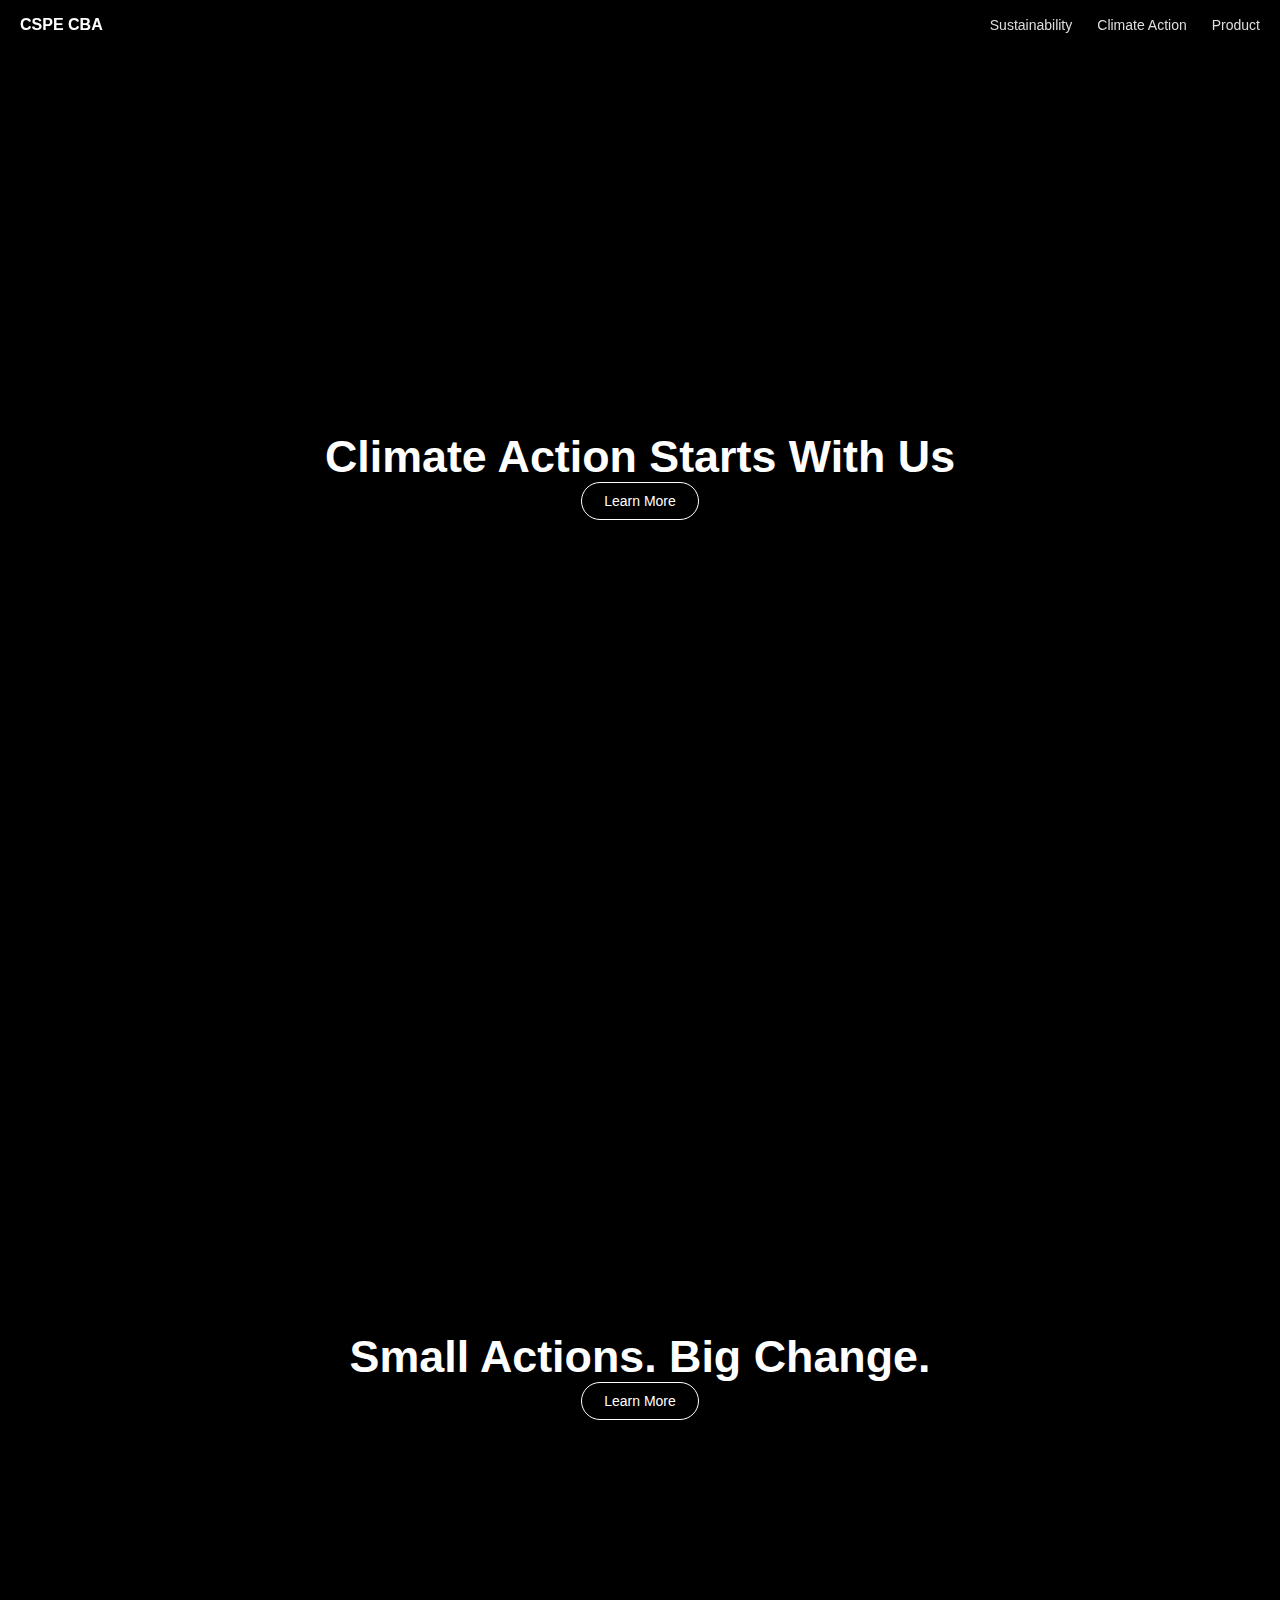
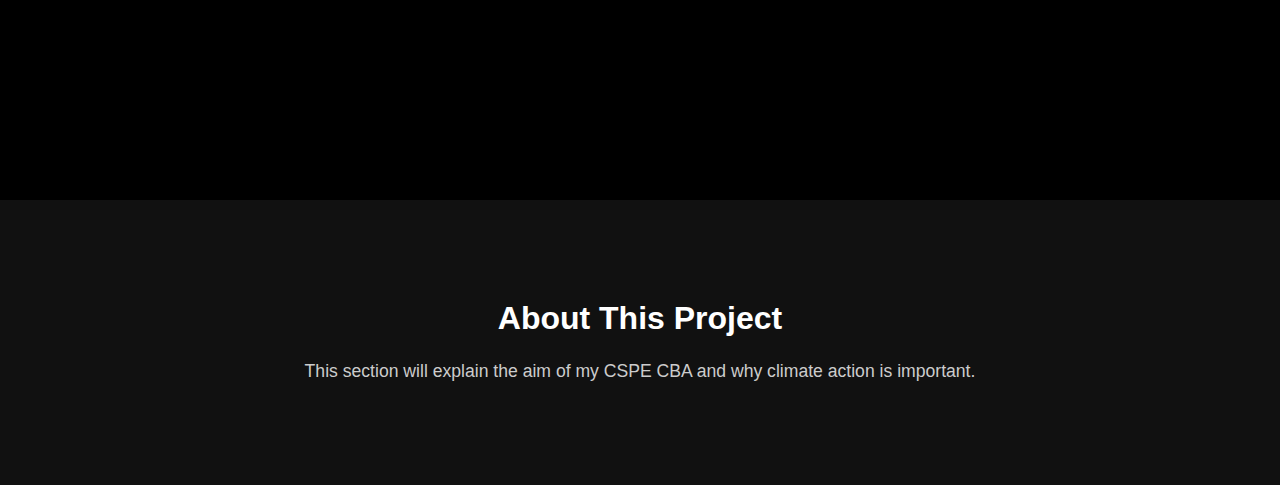
<file: index.html>
<!DOCTYPE html>
<html lang="en">
<head>
  <meta charset="UTF-8">
  <title>CSPE CBA</title>
  <link rel="stylesheet" href="style.css">
</head>
<body>

<nav class="navbar">
  <div class="nav-title">CSPE CBA</div>
  <ul class="nav-links">
    <li><a href="sustainability.html">Sustainability</a></li>
    <li><a href="climate.html">Climate Action</a></li>
    <li><a href="product.html">Product</a></li>
  </ul>
</nav>

<section class="page home-bg fade-in">
  <div>
    <h1>Climate Action Starts With Us</h1>
    <a href="#info" class="info-btn">Learn More</a>
  </div>
</section>

<section class="page home-bg-2 fade-in">
  <div>
    <h1>Small Actions. Big Change.</h1>
    <a href="#info" class="info-btn">Learn More</a>
  </div>
</section>

<section id="info" class="info-section">
  <h2>About This Project</h2>
  <p>
    <!-- WRITE YOUR INFO HERE -->
    This section will explain the aim of my CSPE CBA and why climate action is important.
  </p>
</section>

<script src="scroll.js"></script>
</body>
</html>
</file>
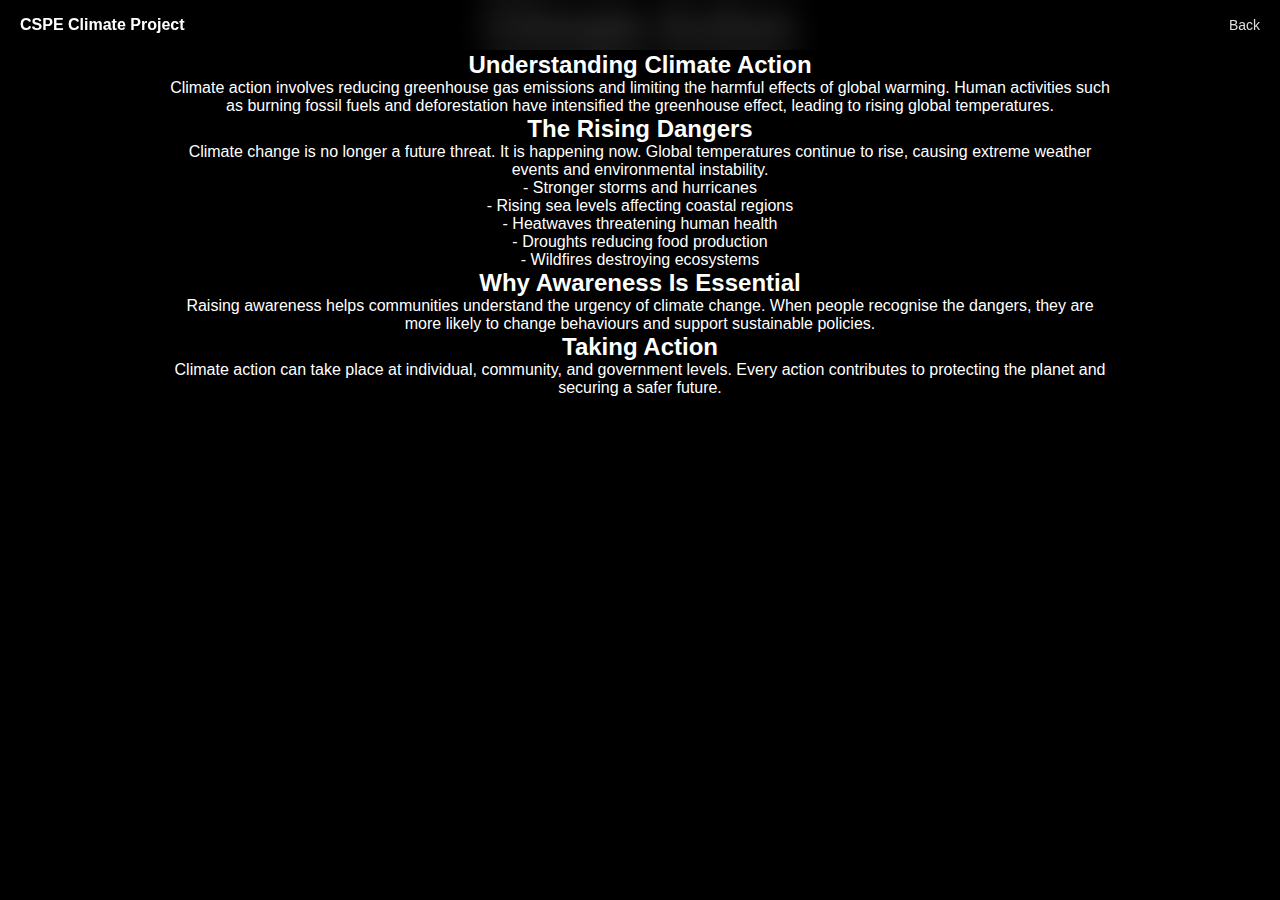
<file: climate-info.html>
<!DOCTYPE html>
<html>
<head>
  <title>Climate Action</title>
  <link rel="stylesheet" href="style.css">
</head>
<body>

<nav class="navbar">
  <div class="nav-title">CSPE Climate Project</div>
  <ul class="nav-links">
    <li><a href="climate.html">Back</a></li>
  </ul>
</nav>

<div class="info-container">

<h1 class="page-title">Climate Action</h1>

<div class="card">
  <h2>Understanding Climate Action</h2>
  <p>
  Climate action involves reducing greenhouse gas emissions and limiting the harmful effects of global warming. Human activities such as burning fossil fuels and deforestation have intensified the greenhouse effect, leading to rising global temperatures.
  </p>
</div>

<div class="card">
  <h2>The Rising Dangers</h2>
  <p>
  Climate change is no longer a future threat. It is happening now. Global temperatures continue to rise, causing extreme weather events and environmental instability.
  </p>

  <div class="highlight-list">
    <p>- Stronger storms and hurricanes</p>
    <p>- Rising sea levels affecting coastal regions</p>
    <p>- Heatwaves threatening human health</p>
    <p>- Droughts reducing food production</p>
    <p>- Wildfires destroying ecosystems</p>
  </div>
</div>

<div class="card">
  <h2>Why Awareness Is Essential</h2>
  <p>
  Raising awareness helps communities understand the urgency of climate change. When people recognise the dangers, they are more likely to change behaviours and support sustainable policies.
  </p>
</div>

<div class="card">
  <h2>Taking Action</h2>
  <p>
  Climate action can take place at individual, community, and government levels. Every action contributes to protecting the planet and securing a safer future.
  </p>
</div>

<div class="footer-space"></div>

</div>

</body>
</html>
</file>
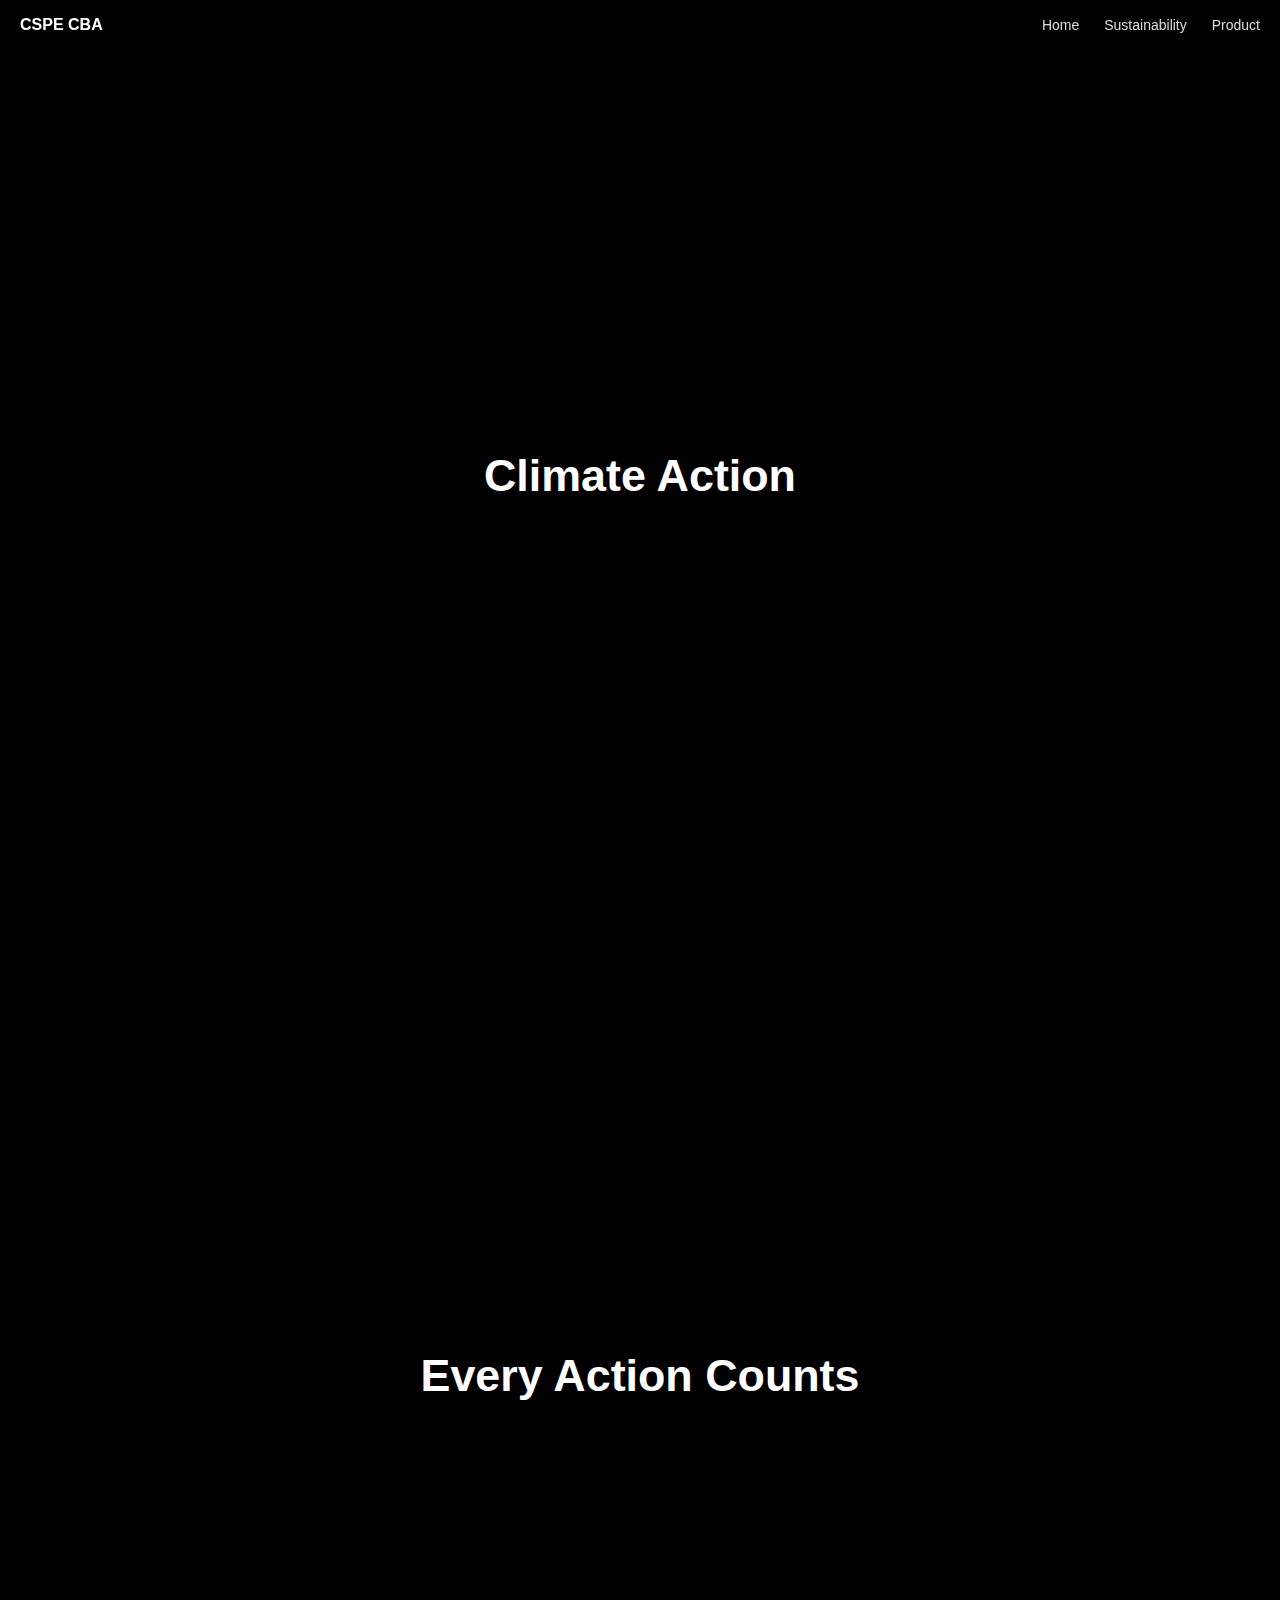
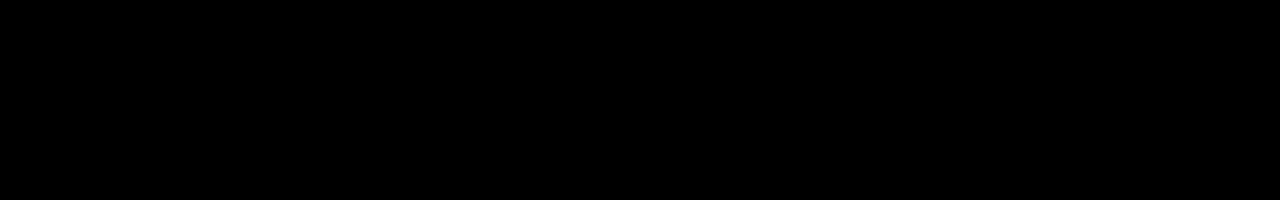
<file: climate.html>
<!DOCTYPE html>
<html lang="en">
<head>
  <meta charset="UTF-8">
  <title>Climate Action</title>
  <link rel="stylesheet" href="style.css">
</head>
<body>

<nav class="navbar">
  <div class="nav-title">CSPE CBA</div>
  <ul class="nav-links">
    <li><a href="index.html">Home</a></li>
    <li><a href="sustainability.html">Sustainability</a></li>
    <li><a href="product.html">Product</a></li>
  </ul>
</nav>

<section class="page climate-bg fade-in">
  <h1>Climate Action</h1>
</section>

<section class="page climate-bg-2 fade-in">
  <h1>Every Action Counts</h1>
</section>

<script src="scroll.js"></script>
</body>
</html>
</file>
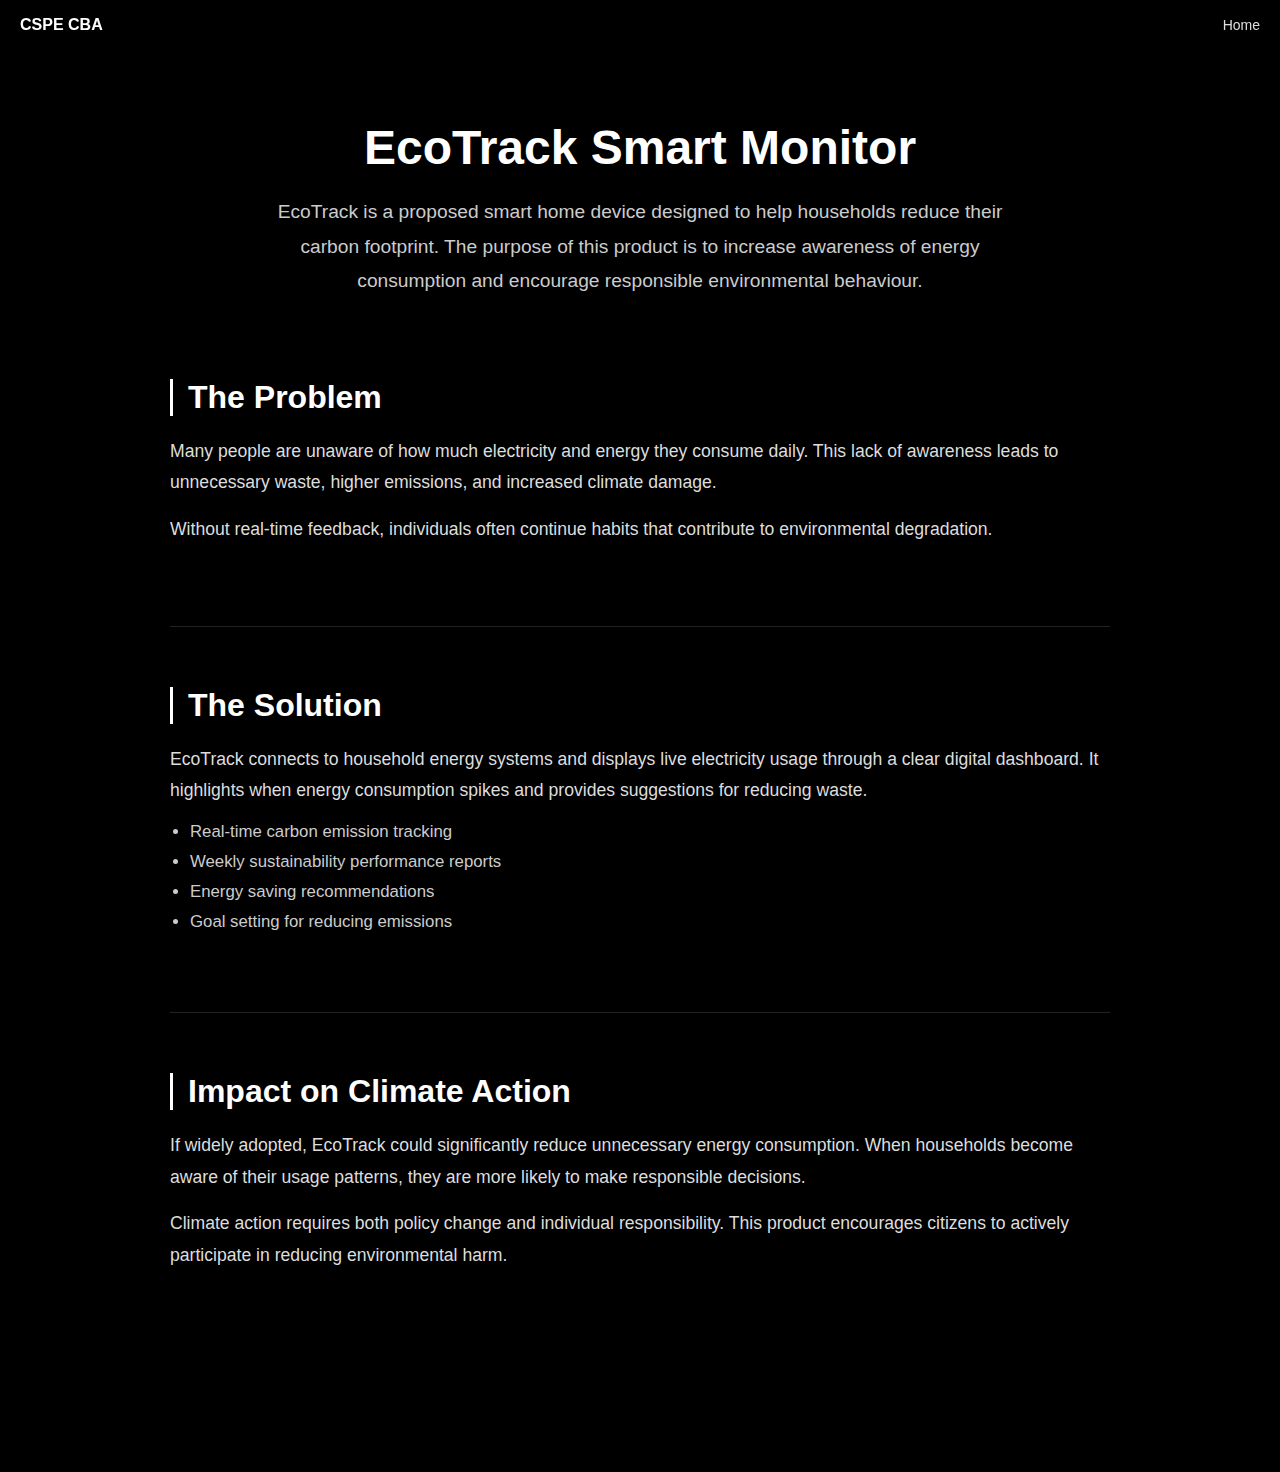
<file: product-info.html>
<!DOCTYPE html>
<html>
<head>
  <meta charset="UTF-8">
  <title>EcoTrack Smart Monitor</title>
  <link rel="stylesheet" href="style.css">
</head>

<body>

<div class="navbar">
  <div class="nav-title">CSPE CBA</div>
  <ul class="nav-links">
    <li><a href="index.html">Home</a></li>
  </ul>
</div>

<section class="info-page">
  <div class="info-container">

    <div class="info-hero">
      <h1>EcoTrack Smart Monitor</h1>
      <p>
        EcoTrack is a proposed smart home device designed to help households
        reduce their carbon footprint. The purpose of this product is to
        increase awareness of energy consumption and encourage responsible
        environmental behaviour.
      </p>
    </div>

    <div class="info-block">
      <h2>The Problem</h2>
      <p>
        Many people are unaware of how much electricity and energy they
        consume daily. This lack of awareness leads to unnecessary waste,
        higher emissions, and increased climate damage.
      </p>
      <p>
        Without real-time feedback, individuals often continue habits that
        contribute to environmental degradation.
      </p>
    </div>

    <div class="section-divider"></div>

    <div class="info-block">
      <h2>The Solution</h2>
      <p>
        EcoTrack connects to household energy systems and displays live
        electricity usage through a clear digital dashboard. It highlights
        when energy consumption spikes and provides suggestions for reducing waste.
      </p>
      <ul>
        <li>Real-time carbon emission tracking</li>
        <li>Weekly sustainability performance reports</li>
        <li>Energy saving recommendations</li>
        <li>Goal setting for reducing emissions</li>
      </ul>
    </div>

    <div class="section-divider"></div>

    <div class="info-block">
      <h2>Impact on Climate Action</h2>
      <p>
        If widely adopted, EcoTrack could significantly reduce unnecessary
        energy consumption. When households become aware of their usage
        patterns, they are more likely to make responsible decisions.
      </p>
      <p>
        Climate action requires both policy change and individual
        responsibility. This product encourages citizens to actively
        participate in reducing environmental harm.
      </p>
    </div>

  </div>
</section>

</body>
</html>
</file>
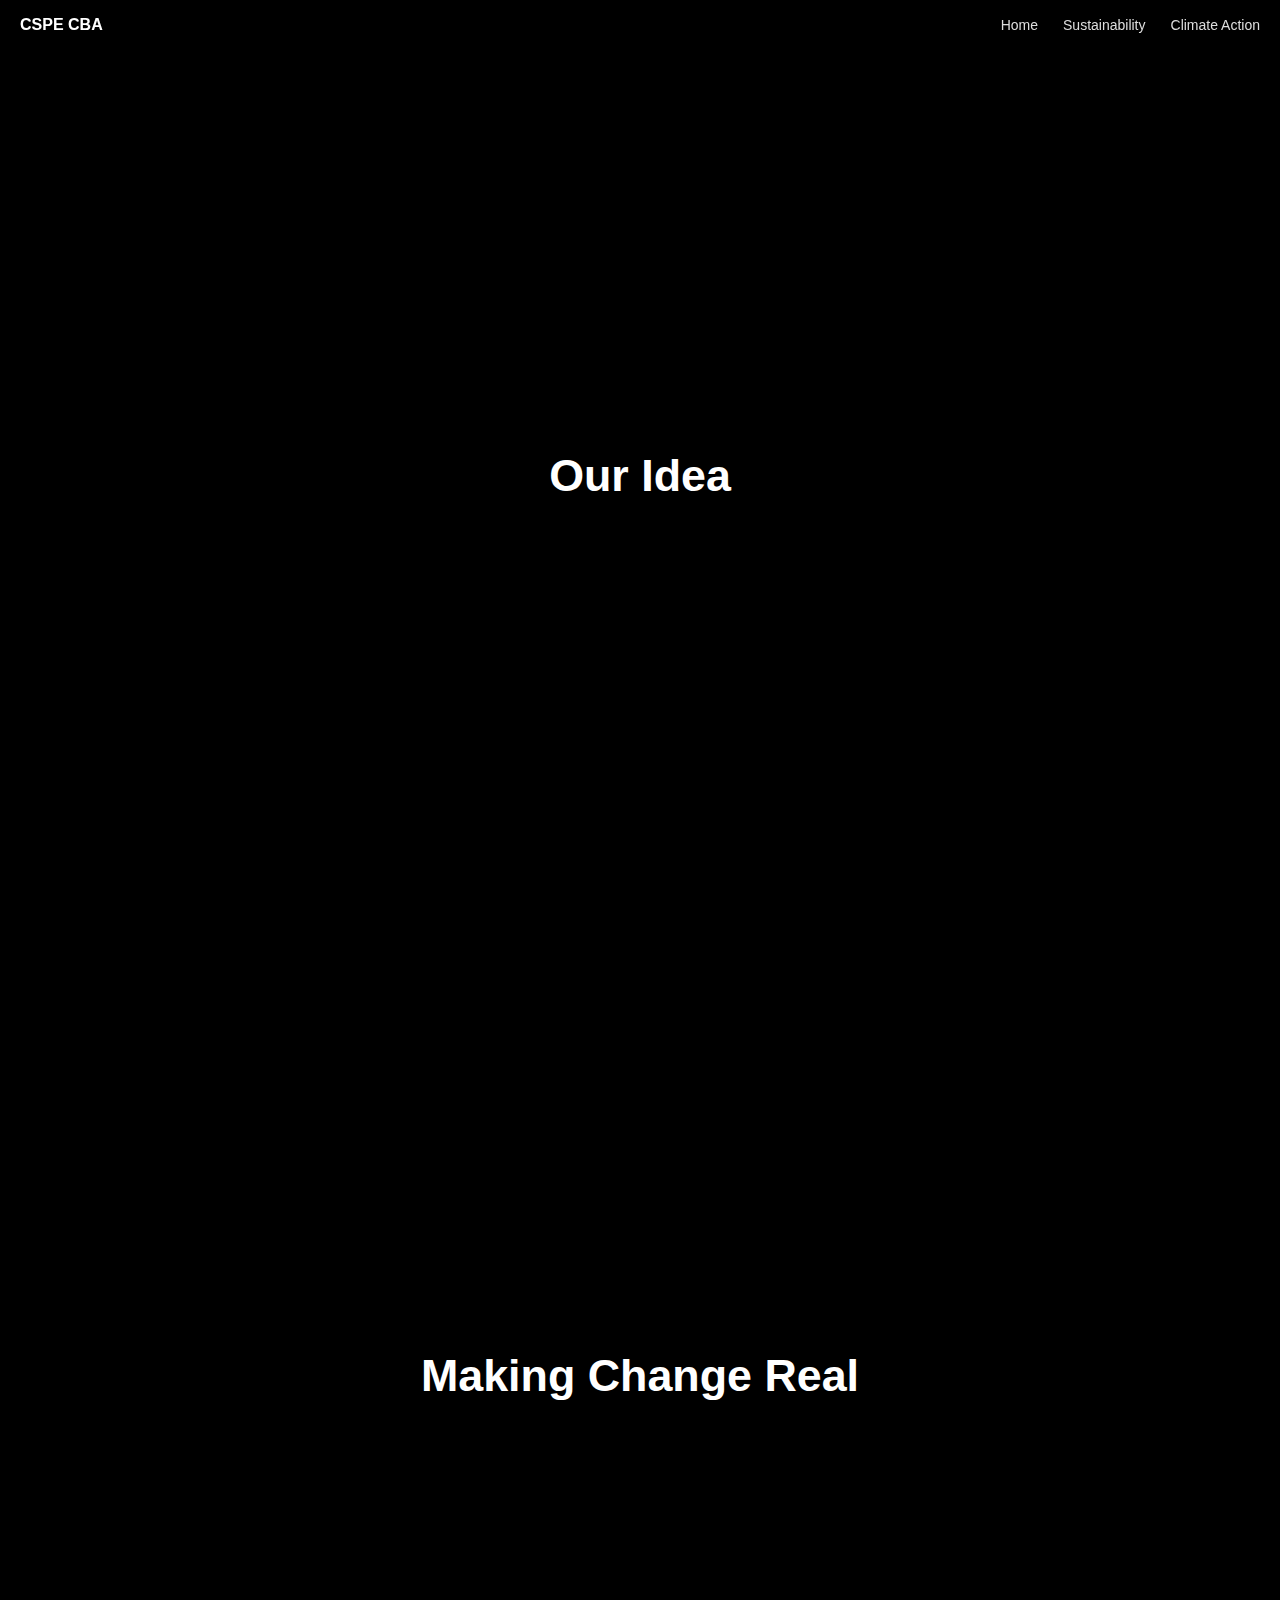
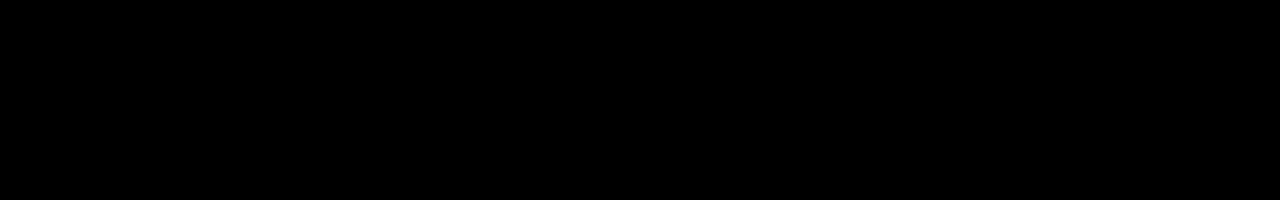
<file: product.html>
<!DOCTYPE html>
<html lang="en">
<head>
  <meta charset="UTF-8">
  <title>Product / Idea / Event</title>
  <link rel="stylesheet" href="style.css">
</head>
<body>

<nav class="navbar">
  <div class="nav-title">CSPE CBA</div>
  <ul class="nav-links">
    <li><a href="index.html">Home</a></li>
    <li><a href="sustainability.html">Sustainability</a></li>
    <li><a href="climate.html">Climate Action</a></li>
  </ul>
</nav>

<section class="page product-bg fade-in">
  <h1>Our Idea</h1>
</section>

<section class="page product-bg-2 fade-in">
  <h1>Making Change Real</h1>
</section>

<script src="scroll.js"></script>
</body>
</html>
</file>
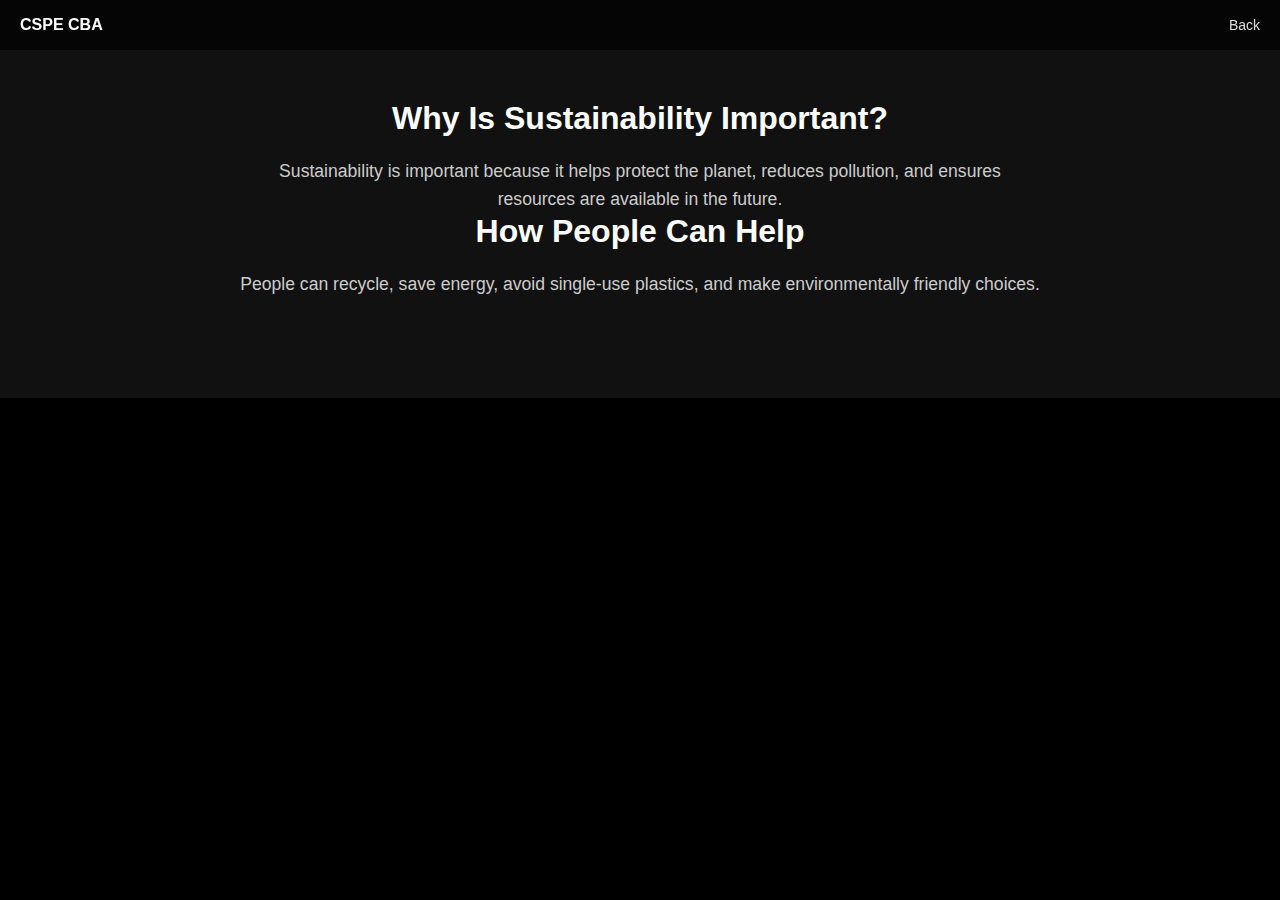
<file: sustainability-info-2.html>
<!DOCTYPE html>
<html lang="en">
<head>
  <meta charset="UTF-8">
  <title>Why Sustainability Matters</title>
  <link rel="stylesheet" href="style.css">
</head>
<body>

<nav class="navbar">
  <div class="nav-title">CSPE CBA</div>
  <ul class="nav-links">
    <li><a href="sustainability.html">Back</a></li>
  </ul>
</nav>

<div class="info-section">
  <h2>Why Is Sustainability Important?</h2>
  <p>
    Sustainability is important because it helps protect the planet,
    reduces pollution, and ensures resources are available in the future.
  </p>

  <h2>How People Can Help</h2>
  <p>
    People can recycle, save energy, avoid single-use plastics,
    and make environmentally friendly choices.
  </p>
</div>

</body>
</html>
</file>
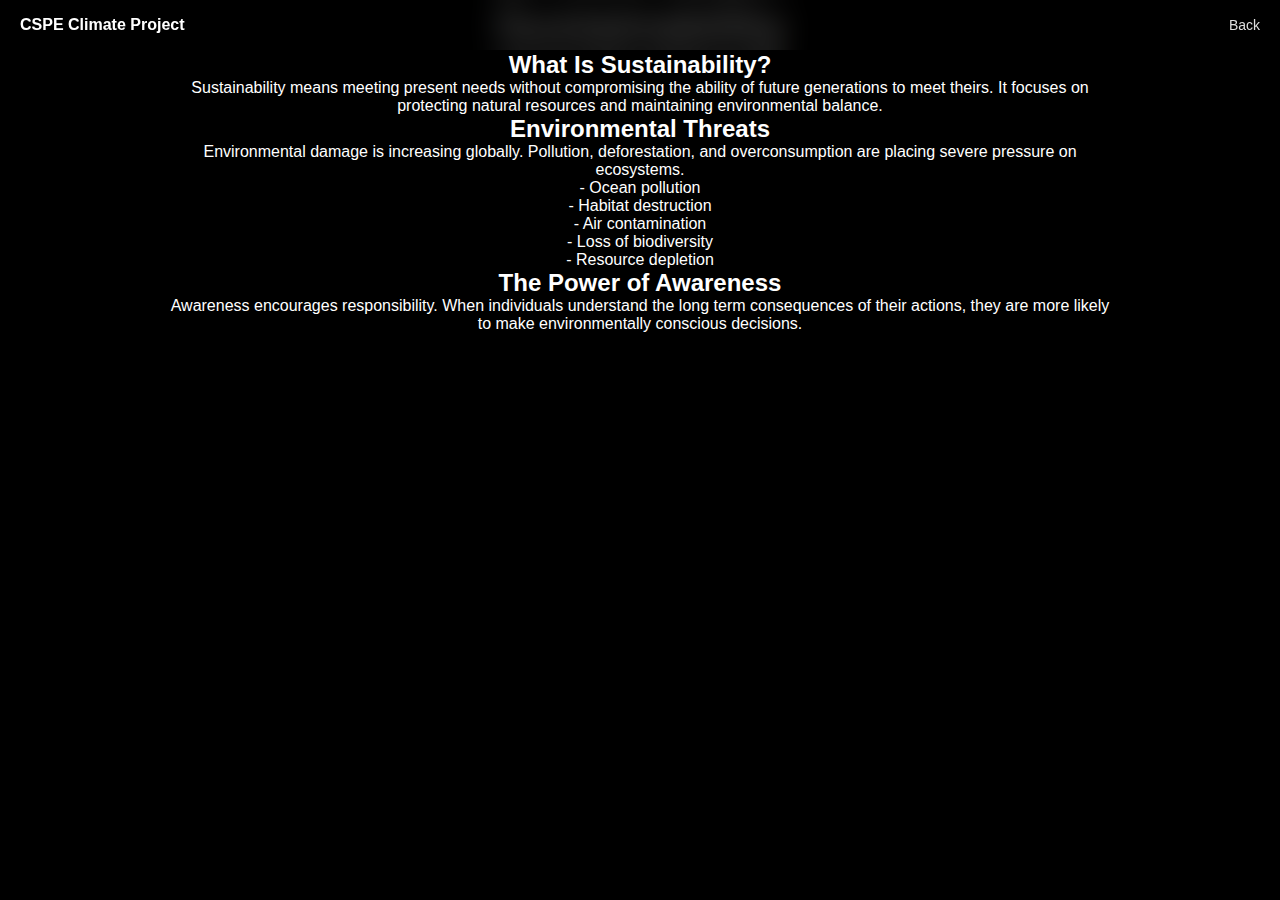
<file: sustainability-info.html>
<!DOCTYPE html>
<html>
<head>
  <title>Sustainability</title>
  <link rel="stylesheet" href="style.css">
</head>
<body>

<nav class="navbar">
  <div class="nav-title">CSPE Climate Project</div>
  <ul class="nav-links">
    <li><a href="sustainability.html">Back</a></li>
  </ul>
</nav>

<div class="info-container">

<h1 class="page-title">Sustainability</h1>

<div class="card">
  <h2>What Is Sustainability?</h2>
  <p>
  Sustainability means meeting present needs without compromising the ability of future generations to meet theirs. It focuses on protecting natural resources and maintaining environmental balance.
  </p>
</div>

<div class="card">
  <h2>Environmental Threats</h2>
  <p>
  Environmental damage is increasing globally. Pollution, deforestation, and overconsumption are placing severe pressure on ecosystems.
  </p>

  <div class="highlight-list">
    <p>- Ocean pollution</p>
    <p>- Habitat destruction</p>
    <p>- Air contamination</p>
    <p>- Loss of biodiversity</p>
    <p>- Resource depletion</p>
  </div>
</div>

<div class="card">
  <h2>The Power of Awareness</h2>
  <p>
  Awareness encourages responsibility. When individuals understand the long term consequences of their actions, they are more likely to make environmentally conscious decisions.
  </p>
</div>

<div class="footer-space"></div>

</div>

</body>
</html>
</file>
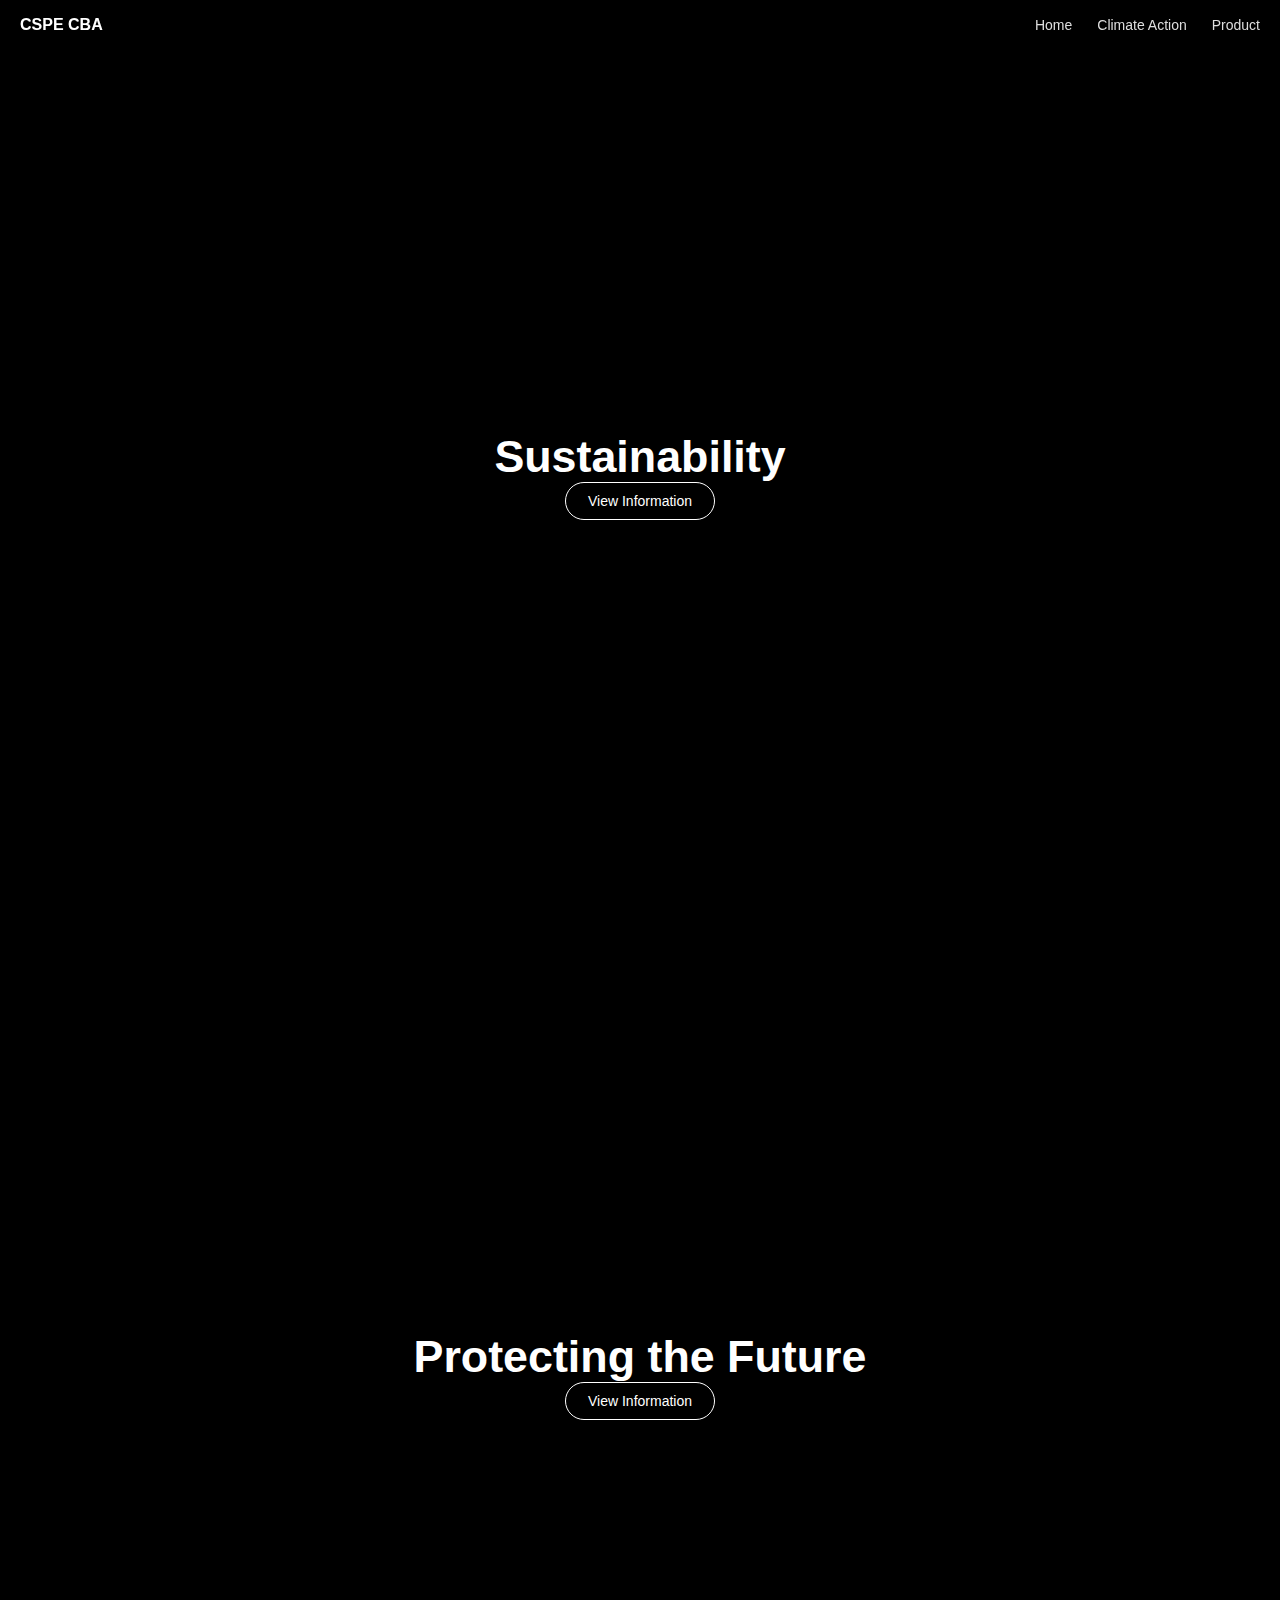
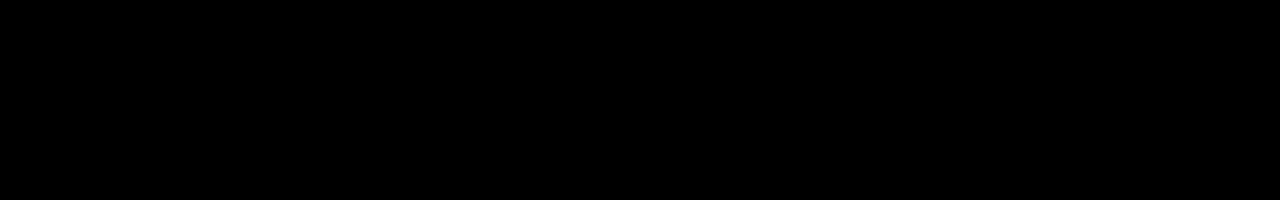
<file: sustainability.html>
<!DOCTYPE html>
<html lang="en">
<head>
  <meta charset="UTF-8">
  <title>Sustainability</title>
  <link rel="stylesheet" href="style.css">
</head>
<body>

<nav class="navbar">
  <div class="nav-title">CSPE CBA</div>
  <ul class="nav-links">
    <li><a href="index.html">Home</a></li>
    <li><a href="climate.html">Climate Action</a></li>
    <li><a href="product.html">Product</a></li>
  </ul>
</nav>

<section class="page sustainability-bg fade-in">
  <div>
    <h1>Sustainability</h1>
    <a href="sustainability-info.html" class="info-btn">View Information</a>
  </div>
</section>

<section class="page sustainability-bg-2 fade-in">
  <div>
    <h1>Protecting the Future</h1>
    <a href="sustainability-info.html" class="info-btn">View Information</a>
  </div>
</section>

<script src="scroll.js"></script>
</body>
</html>
</file>
<file: style.css>
* {
  margin: 0;
  padding: 0;
  box-sizing: border-box;
  font-family: -apple-system, BlinkMacSystemFont, "Segoe UI", sans-serif;
}

html {
  scroll-behavior: smooth;
}

body {
  background: black;
  color: white;
  text-align: center;
}

/* NAVBAR */
.navbar {
  position: fixed;
  top: 0;
  width: 100%;
  height: 50px;
  background: rgba(0, 0, 0, 0.7);
  backdrop-filter: blur(15px);
  display: flex;
  align-items: center;
  justify-content: space-between;
  padding: 0 20px;
  z-index: 1000;
}

.nav-title {
  font-size: 16px;
  font-weight: 600;
}

.nav-links {
  list-style: none;
  display: flex;
  gap: 25px;
}

.nav-links a {
  color: #ddd;
  text-decoration: none;
  font-size: 14px;
}

.nav-links a:hover {
  color: white;
}

/* FULL PAGE SECTIONS */
.page {
  height: 100vh;
  padding-top: 50px;
  display: flex;
  align-items: center;
  justify-content: center;
  background-size: cover;
  background-position: center;
  position: relative;
}

.page div {
  position: relative;
  z-index: 2;
}



/* BUTTON */
.info-btn {
  display: inline-block;
  padding: 10px 22px;
  border: 1px solid white;
  color: white;
  text-decoration: none;
  font-size: 14px;
  border-radius: 20px;
  transition: background 0.3s, color 0.3s;
}

.info-btn:hover {
  background: white;
  color: black;
}

/* INFO SECTION */
.info-section {
  padding: 100px 20px;
  background: #111;
}

.info-section h2 {
  font-size: 2rem;
  margin-bottom: 20px;
}

.info-section p {
  max-width: 800px;
  margin: auto;
  font-size: 1.1rem;
  line-height: 1.6;
  color: #ccc;
}

/* FADE IN FIX */
.fade-in {
  opacity: 1;
  transform: translateY(0px);
  transition: opacity 0.8s ease, transform 0.8s ease;
}

.fade-in.visible {
  opacity: 1;
  transform: translateY(0);
}


/* BACKGROUND IMAGES */
/* BACKGROUNDS */
.home-bg {
  background-image: url("https://images.unsplash.com/photo-1500530855697-b586d89ba3ee");
}

.home-bg-2 {
  background-image: url("https://images.unsplash.com/photo-1446776811953-b23d57bd21aa");
}

.sustainability-bg {
  background-image: url("https://images.unsplash.com/photo-1469474968028-56623f02e42e");
}

.sustainability-bg-2 {
  background-image: url("https://images.unsplash.com/photo-1501004318641-b39e6451bec6");
}

.climate-bg {
  background-image: url("https://images.unsplash.com/photo-1502082553048-f009c37129b9");
}

.climate-bg-2 {
  background-image: url("https://images.unsplash.com/photo-1501785888041-af3ef285b470");
}

.product-bg {
  background-image: url("https://images.unsplash.com/photo-1521737604893-d14cc237f11d");
}

.product-bg-2 {
  background-image: url("https://images.unsplash.com/photo-1520975916090-3105956dac38");
}

h1 {
  font-size: 2.8rem;
  font-weight: 600;
}

/* ========================= */
/* INFO PAGE LAYOUT UPGRADE */
/* ========================= */

.info-page {
  padding-top: 120px;
  padding-bottom: 120px;
  background: black;
  text-align: left;
}

.info-container {
  max-width: 1000px;
  margin: auto;
  padding: 0 30px;
}

.info-hero {
  text-align: center;
  margin-bottom: 80px;
}

.info-hero h1 {
  font-size: 3rem;
  margin-bottom: 20px;
}

.info-hero p {
  max-width: 750px;
  margin: auto;
  font-size: 1.2rem;
  line-height: 1.8;
  color: #ccc;
}

/* CONTENT BLOCKS */

.info-block {
  margin-bottom: 80px;
}

.info-block h2 {
  font-size: 2rem;
  margin-bottom: 20px;
  border-left: 3px solid white;
  padding-left: 15px;
}

.info-block p {
  font-size: 1.1rem;
  line-height: 1.8;
  color: #ddd;
  margin-bottom: 15px;
}

.info-block ul {
  margin-top: 15px;
  padding-left: 20px;
}

.info-block li {
  margin-bottom: 10px;
  font-size: 1.05rem;
  color: #ccc;
}

/* SECTION DIVIDER */

.section-divider {
  height: 1px;
  background: #222;
  margin: 60px 0;
}

/* SUBTLE HOVER EFFECT FOR BLOCKS */

.info-block:hover {
  transform: translateY(-3px);
  transition: transform 0.3s ease;
}
.page h1 {
  text-shadow: 0 5px 20px rgba(0,0,0,0.6);
}

.page::before {
  /* content: "";
  position: absolute;
  inset: 0;
  background: rgba(0,0,0,0.35); */
}

.page {
  position: relative;
}

.page div {
  position: relative;
  z-index: 2;
}
</file>
